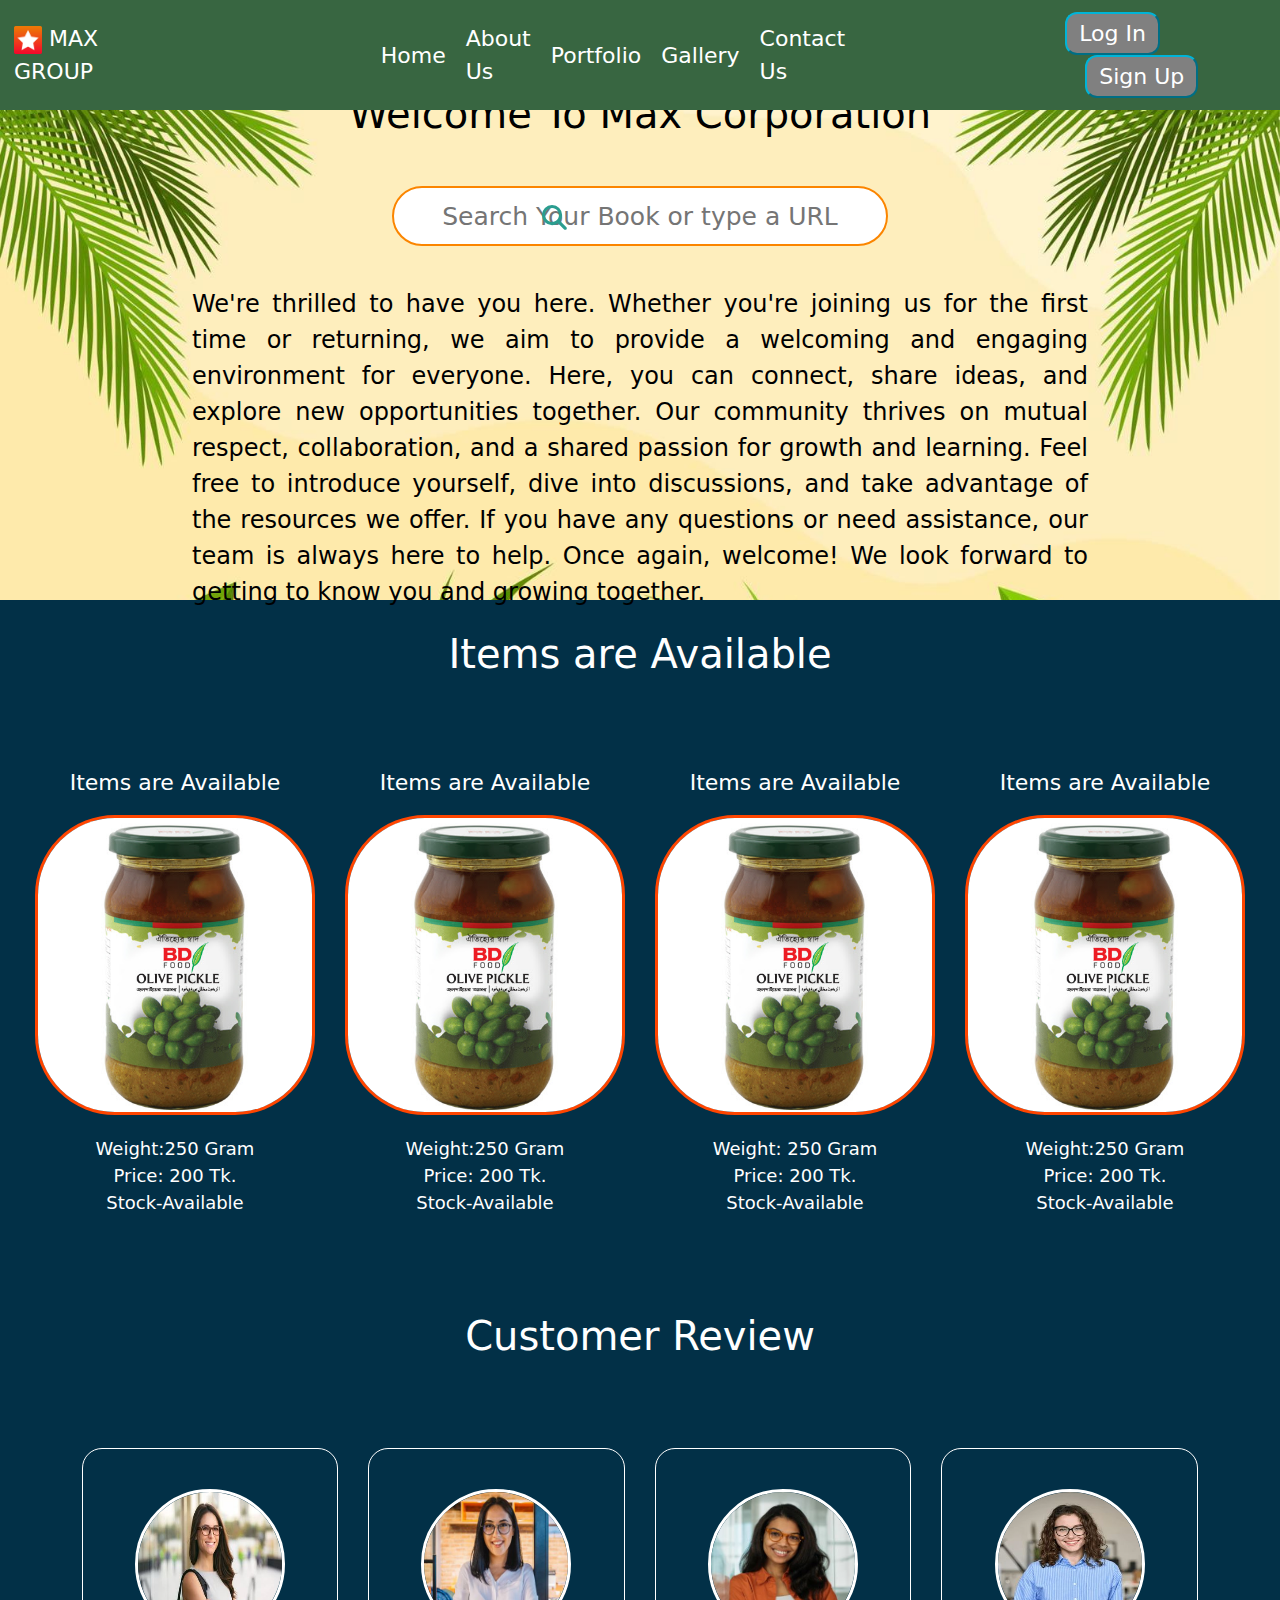
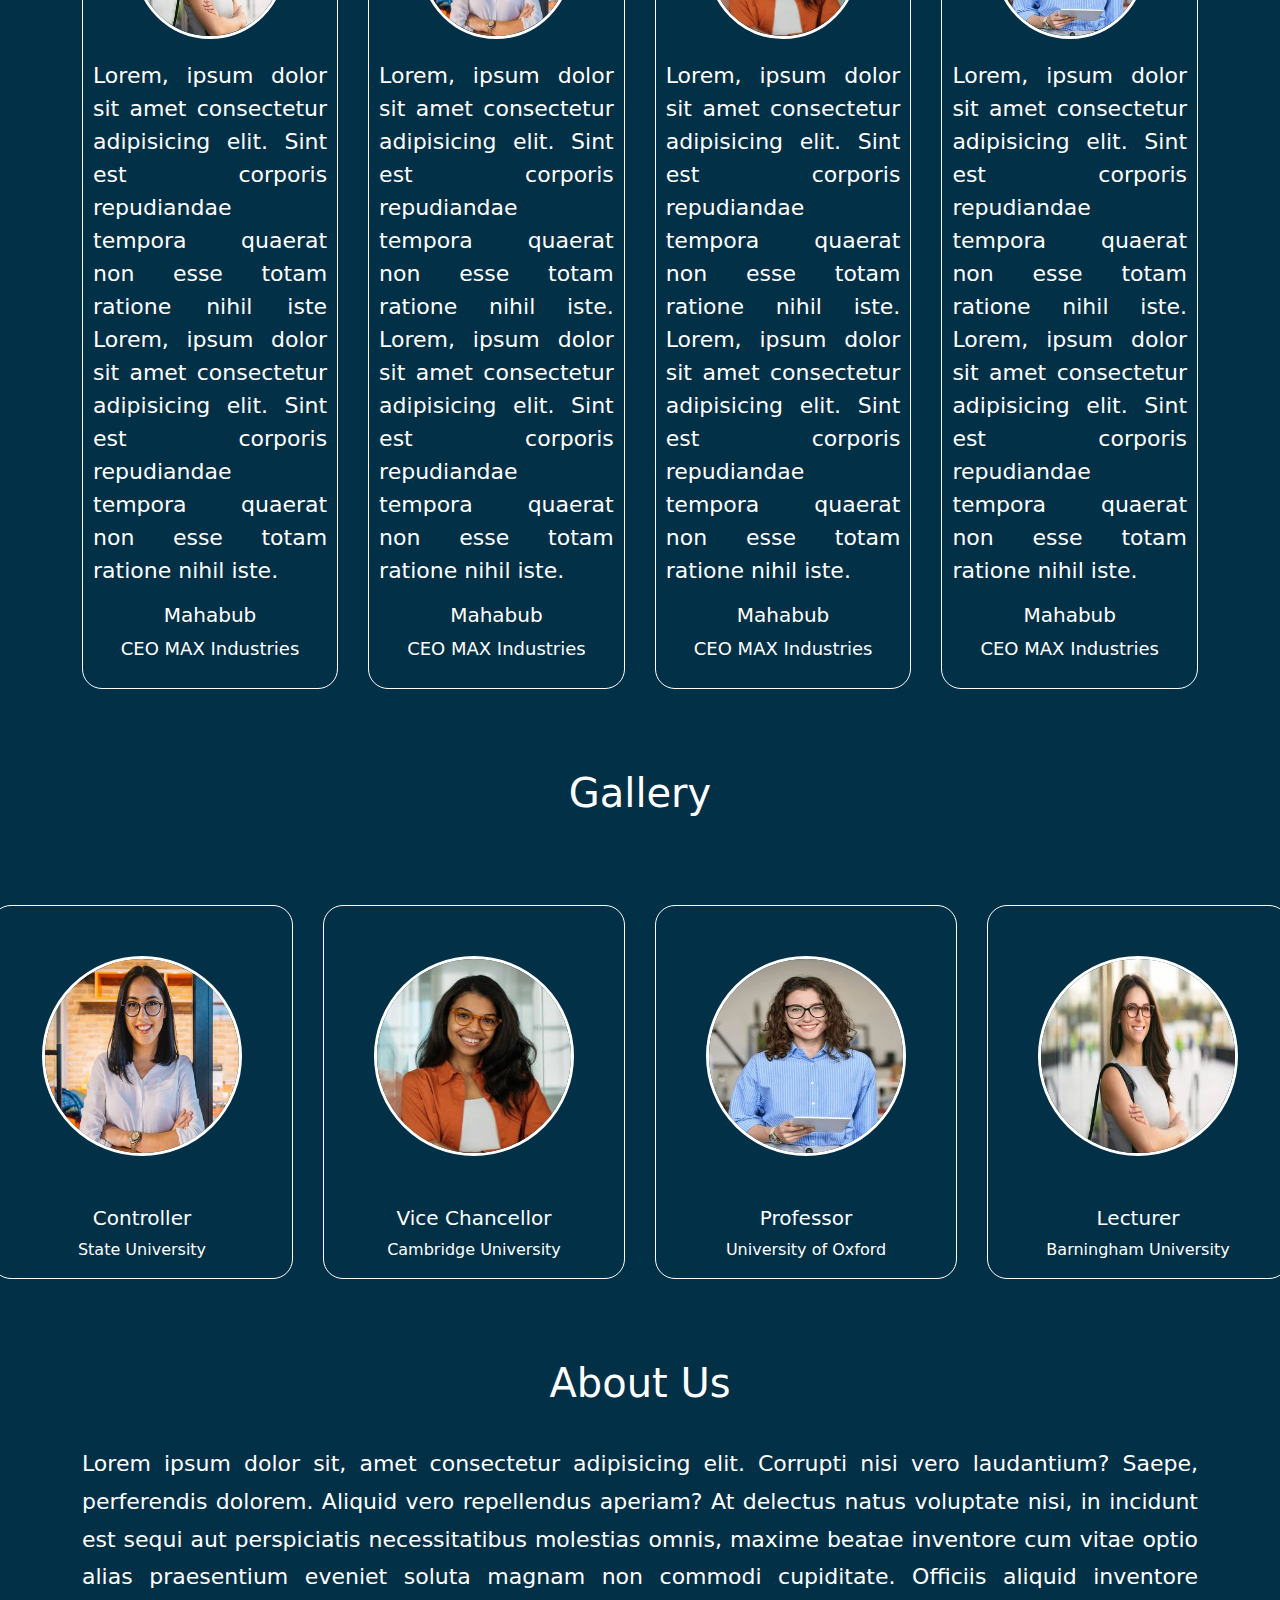
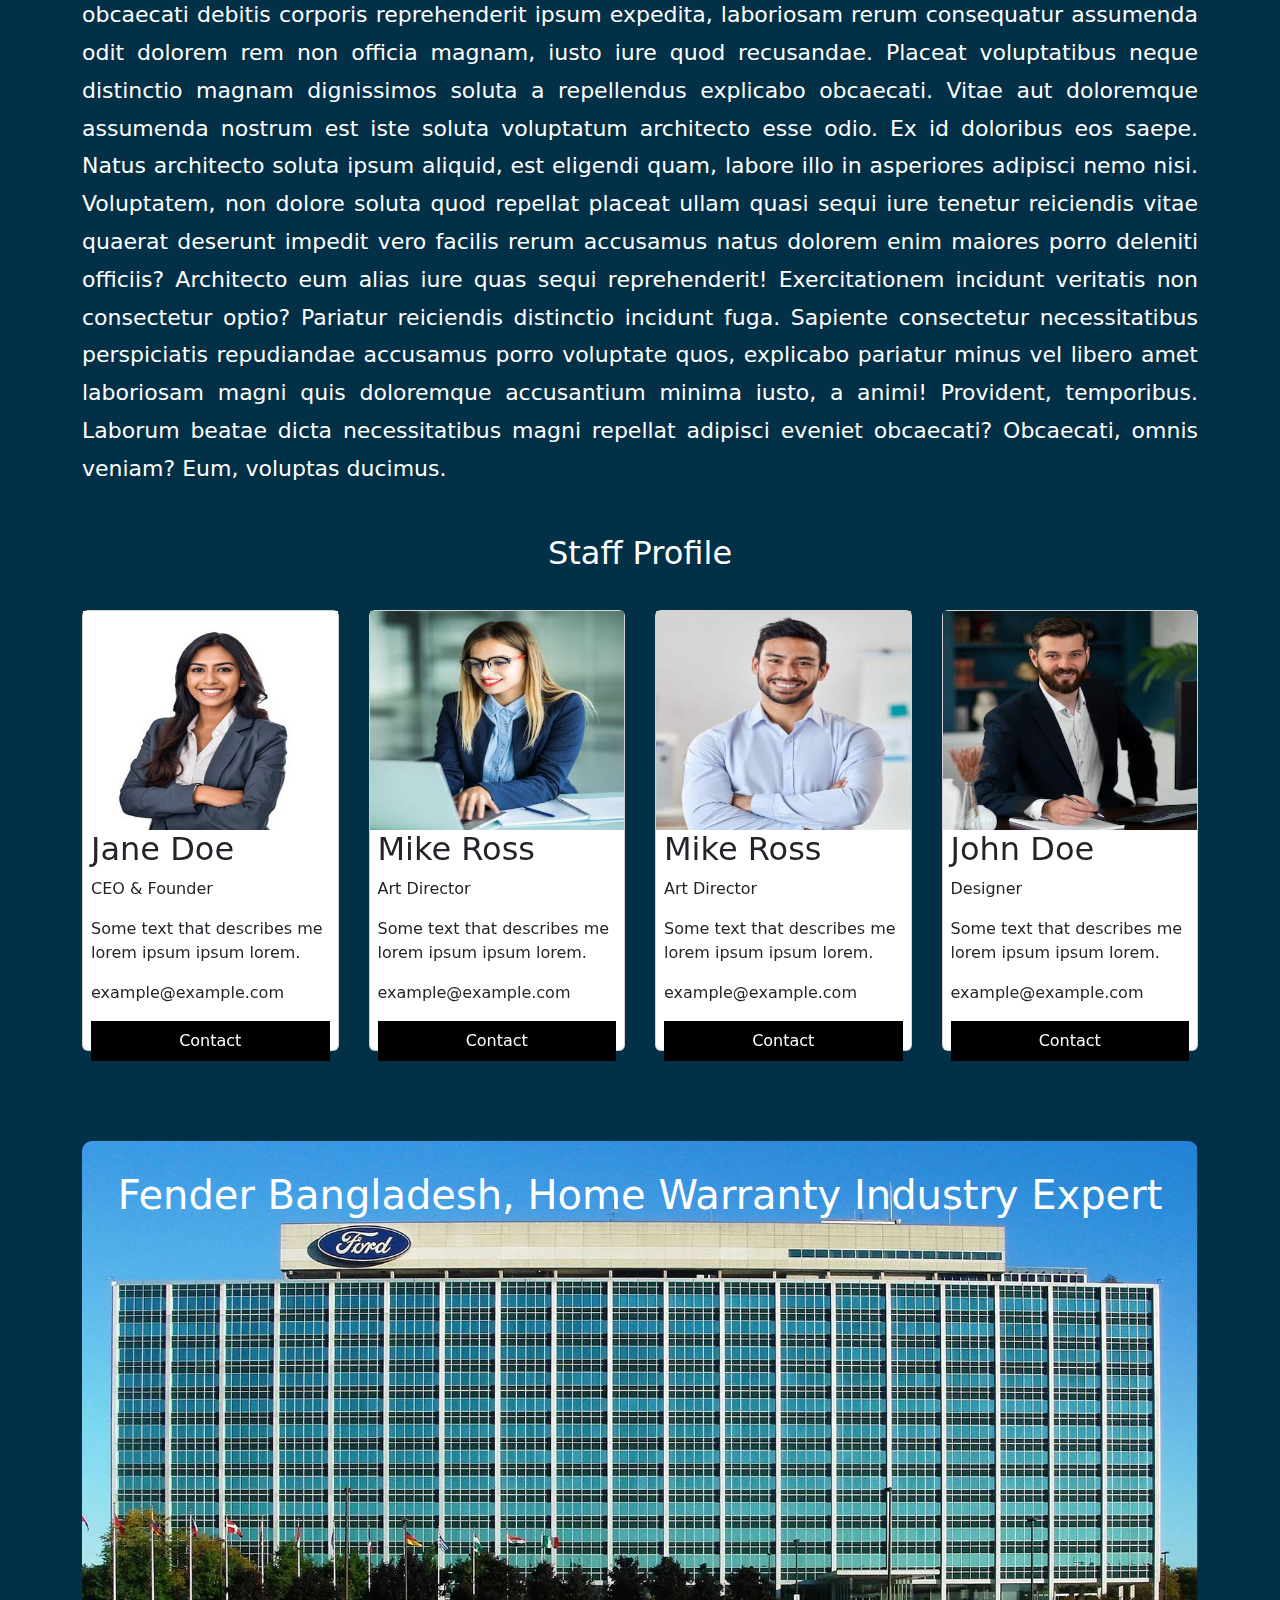
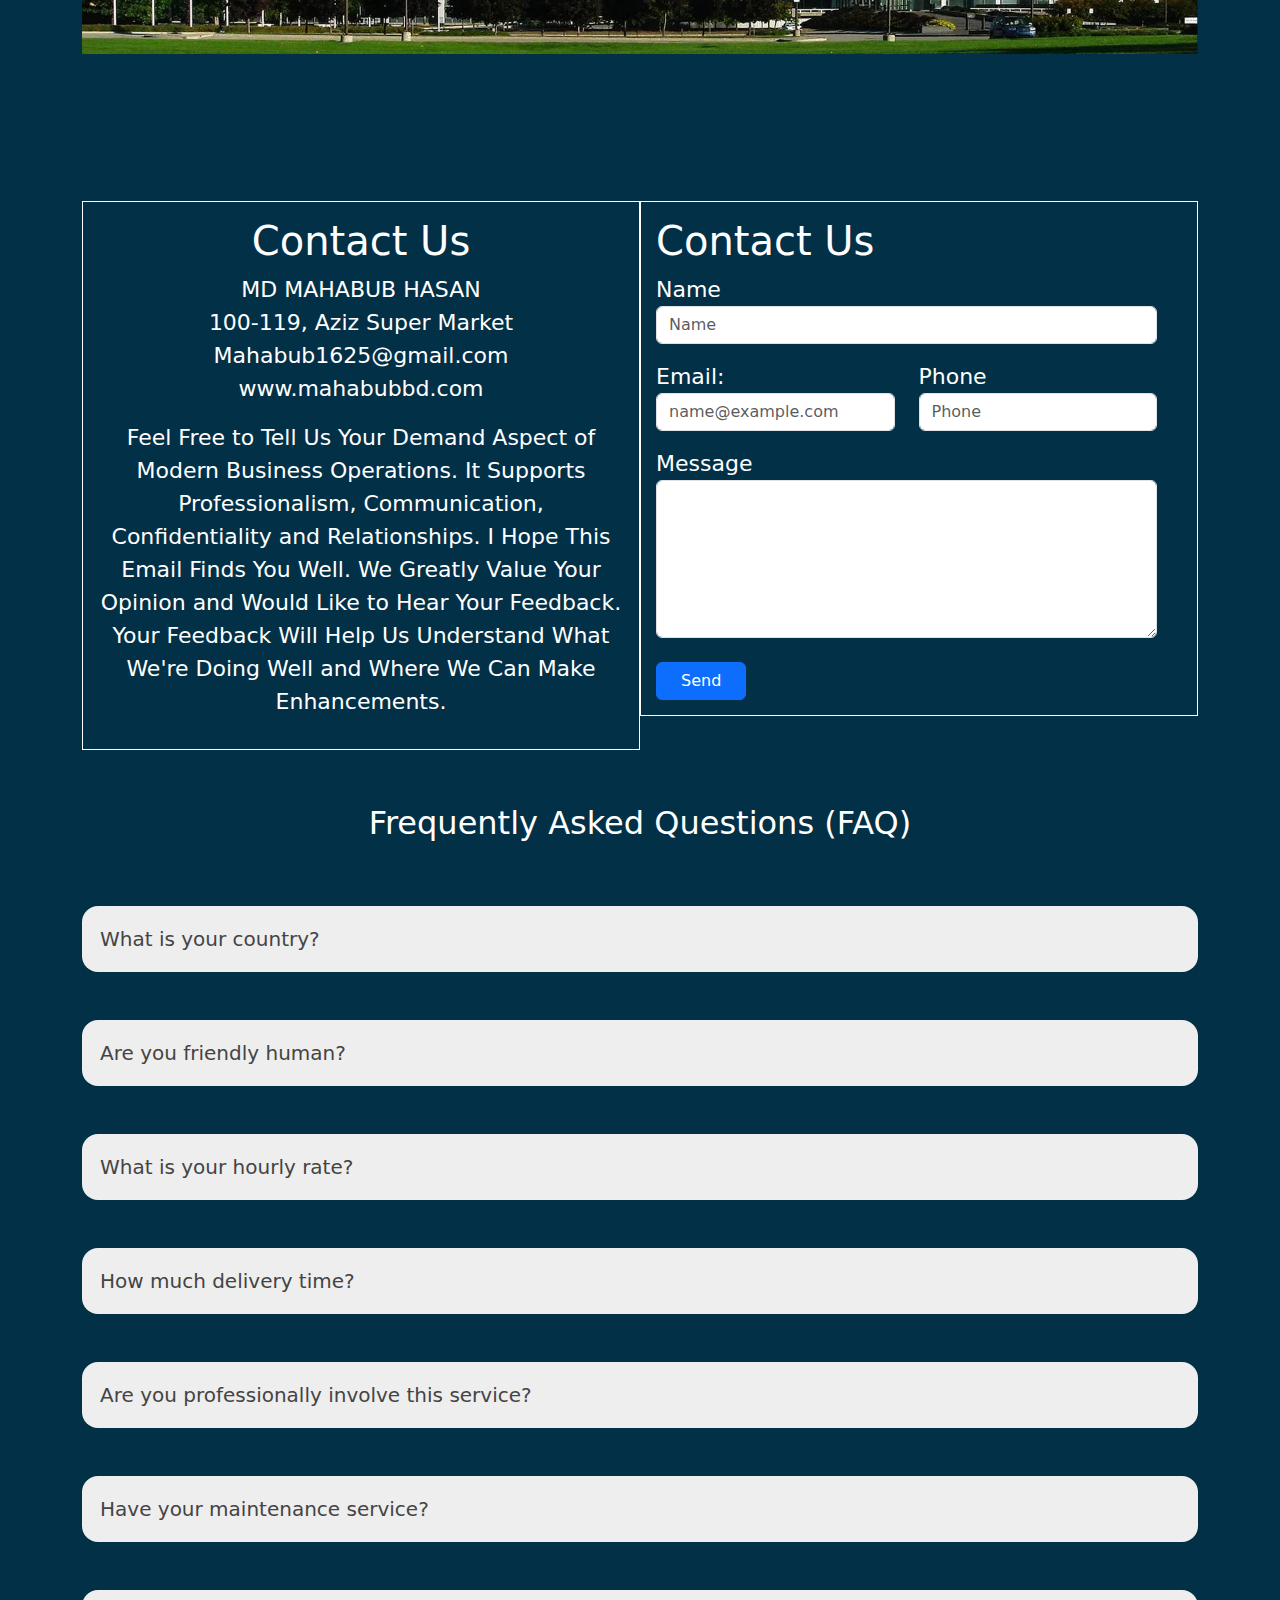
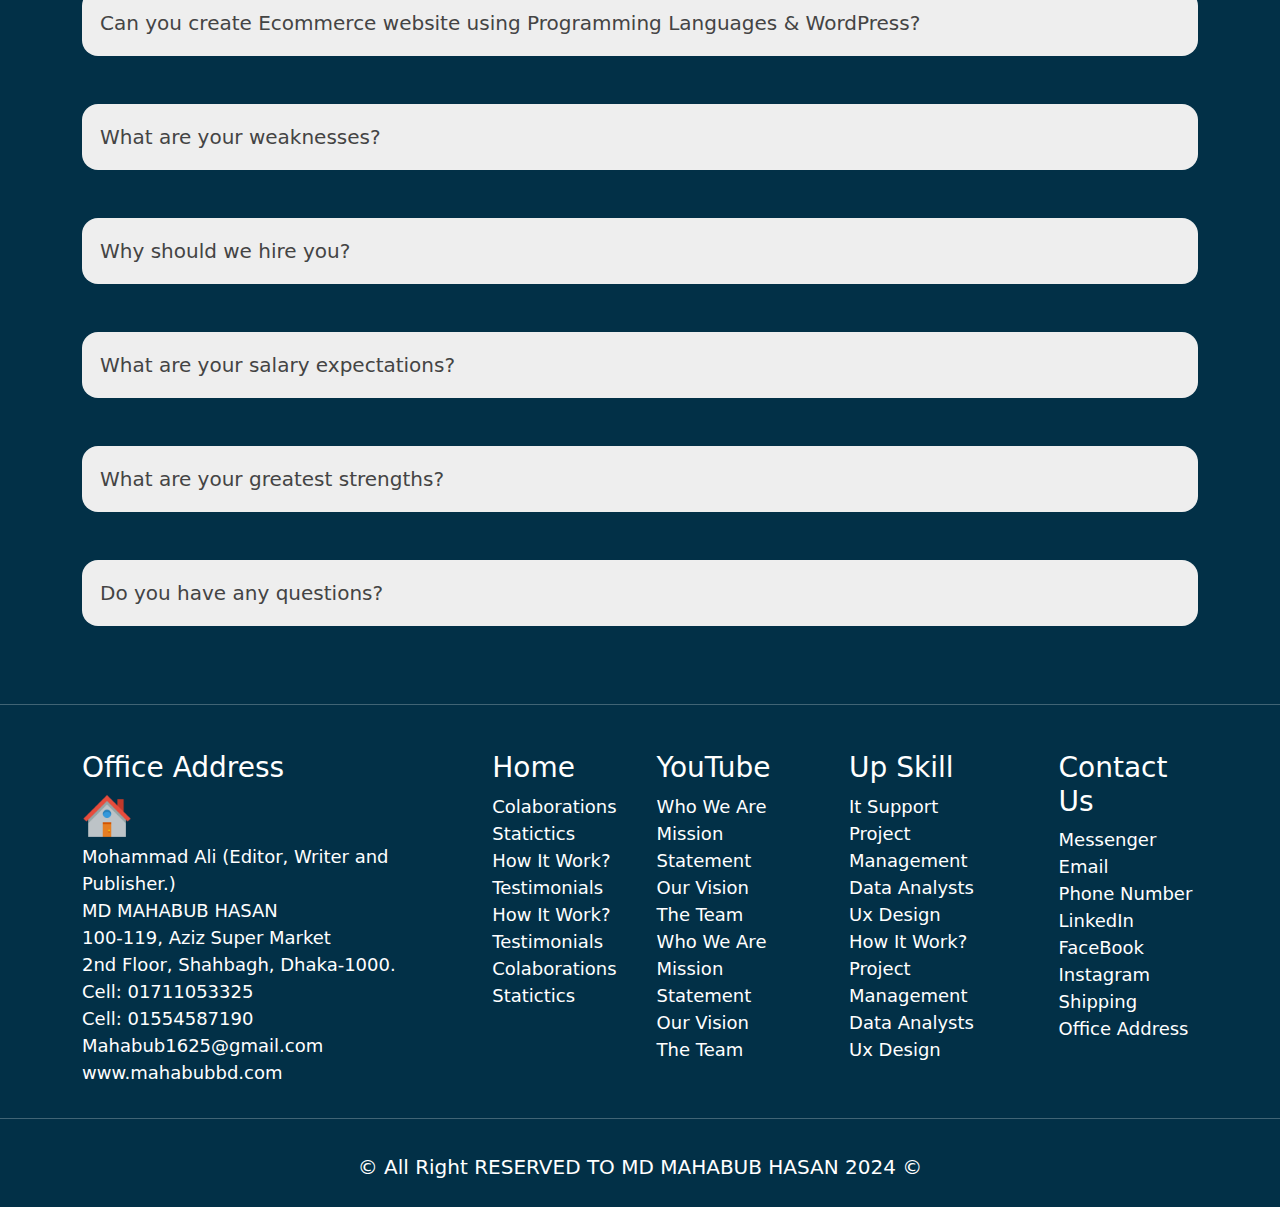
<file: index.html>
<!DOCTYPE html>
<html lang="en">
<head>
    <meta charset="UTF-8">
    <!-- SEO Rank করার জন্য এভাবে লিখতে হয় -->
    <meta name="keywords" content="HTML, CSS, Tailwind CSS, JavaScript, Django, Python, Bootstrap, GitHub, Git, Sass, JSON, DOM, BOM, WEB API, React JS, Next JS, Freelancing & Job">
    
    <!-- Description add korar jonno ar Tag -->
    <meta name="Description" content="Welcome to MD MAHABUB HASAN https://www.mahabubbd.com/ https://github.com/Mahabub-bd-com https://www.facebook.com/mahabub.abc.1/ https://www.youtube.com/@beautybd652">
    
    <!-- Owner Name & Details -->
    <meta name="author" content="MD MAHABUB HASAN https://www.mahabubbd.com/ mahabub1625@gmail.com tel:01554587190">
    
    <meta name="viewport" content="width=device-width, initial-scale=1.0">

    <!-- Favicon link -->
    <link rel="shortcut icon" href="https://freepngimg.com/download/earth/32831-9-earth-picture.png" type="image/x-icon">

    <title>HTML CSS Project 5 Page</title>

    <!-- Local CSS -->
     <link rel="stylesheet" href="style/style.css">

    <!-- Bootstrap CSS link -->
    <link href="https://cdn.jsdelivr.net/npm/bootstrap@5.3.3/dist/css/bootstrap.min.css" rel="stylesheet" integrity="sha384-QWTKZyjpPEjISv5WaRU9OFeRpok6YctnYmDr5pNlyT2bRjXh0JMhjY6hW+ALEwIH" crossorigin="anonymous">

    <!-- Font Awesome CDN link -->
    <link rel="stylesheet" href="https://cdnjs.cloudflare.com/ajax/libs/font-awesome/6.5.2/css/all.min.css"/>
    
  
</head>
<body class="BG-Color">
    
    <!-- Navbar Start -->
     <nav class="nav-item">

        <div class="Logo">
            <ul>
                <!-- <li> <a href="">Add Img</a> </li> -->
                <!-- <img src="https://freepngimg.com/download/earth/32831-9-earth-picture.png" alt=""> -->  
                <li> <img src="style/img/Favicon.png" alt=""> <a href="#">MAX GROUP</a> </li>
                <!-- <li> <a href="#">MAX GROUP</a> </li> -->
            </ul>
        </div>

        <div class="nav-2">
            <ul>
                <li> <a href="#">Home</a> </li>
                <li> <a href="#About">About Us</a> </li>
                <li> <a href="#">Portfolio</a> </li>
                <li> <a href="#Staff-Profile">Gallery</a> </li>
                <li> <a href="#Contact-Us">Contact Us</a> </li>
            </ul>
        </div>

        <div>
            <button>Log In</button>
            <button class="B">Sign Up</button >
        </div>

     </nav>
    <!-- Navbar End -->
    
    <!-- BG img start -->
    <section class="Sec"> 
      
        <div class="Search">
            <h1 class="Welcome">Welcome To Max Corporation</h1>
            <i class="s-icon fa fa-search"></i> 
            <input  type="text" name="search" class="" placeholder="Search Your Book or type a URL" >
        </div>
          
        <p class="Welcome-1">We're thrilled to have you here. Whether you're joining us for the first time or returning, we aim to provide a welcoming and engaging environment for everyone. Here, you can connect, share ideas, and explore new opportunities together. Our community thrives on mutual respect, collaboration, and a shared passion for growth and learning. Feel free to introduce yourself, dive into discussions, and take advantage of the resources we offer. If you have any questions or need assistance, our team is always here to help. Once again, welcome! We look forward to getting to know you and growing together.</p>
    </section>
    <!-- Bg img end -->

    <!-- Food Menu Start -->
    <h1 class="F-Text">Items are Available</h1>
    <section class="container  Food-Menu">
    
        <div>
            <p class="M-Text">Items are Available</p>
            <img src="/style/img/Food-1.jpg" alt="">
            <p style="margin-top: 20px; font-size: 18px;" class="M-Text">Weight:250 Gram <br> Price: 200 Tk.<br>Stock-Available</p>
        </div>

        <div>
            <p class="M-Text">Items are Available</p>
            <img src="/style/img/Food-1.jpg" alt="">
            <p style="margin-top: 20px; font-size: 18px;" class="M-Text">Weight:250 Gram <br>Price: 200 Tk.<br>Stock-Available</p>
        </div>

        <div>
            <p class="M-Text">Items are Available</p>
            <img src="/style/img/Food-1.jpg" alt="">
            <p style="margin-top: 20px; font-size: 18px;" class="M-Text">Weight: 250 Gram <br>Price: 200 Tk.<br>Stock-Available</p>
        </div>

        <div>
            <p class="M-Text">Items are Available</p>
            <img src="/style/img/Food-1.jpg" alt="">
            <p style="margin-top: 20px; font-size: 18px;" class="M-Text">Weight:250 Gram <br>Price: 200 Tk. <br>Stock-Available</p>
        </div>

    </section>
    <!-- Food Menu End -->

    <!-- Customer Review Start -->
    <h1 class="F-Text">Customer Review</h1>

    <section class="container   Customer-Review">

        <div class="Border">
            <img src="style/img/Customer-1.JPG" alt="">
            <p>Lorem, ipsum dolor sit amet consectetur adipisicing elit. Sint est corporis repudiandae tempora quaerat non esse totam ratione nihil iste Lorem, ipsum dolor sit amet consectetur adipisicing elit. Sint est corporis repudiandae tempora quaerat non esse totam ratione nihil iste.</p>
            <h5>Mahabub</h5>
            <p style="text-align: center; font-size: 18px;">CEO MAX Industries</p>
        </div>

        <div class="Border">
            <img src="style/img/Customer-2.JPG" alt="">
            <p>Lorem, ipsum dolor sit amet consectetur adipisicing elit. Sint est corporis repudiandae tempora quaerat non esse totam ratione nihil iste. Lorem, ipsum dolor sit amet consectetur adipisicing elit. Sint est corporis repudiandae tempora quaerat non esse totam ratione nihil iste.</p>
            <h5>Mahabub</h5>
            <p style="text-align: center; font-size: 18px;">CEO MAX Industries</p>
        </div>

        <div class="Border">
            <img src="style/img/Customer-3.JPG" alt="">
            <p>Lorem, ipsum dolor sit amet consectetur adipisicing elit. Sint est corporis repudiandae tempora quaerat non esse totam ratione nihil iste. Lorem, ipsum dolor sit amet consectetur adipisicing elit. Sint est corporis repudiandae tempora quaerat non esse totam ratione nihil iste.</p>
            <h5>Mahabub</h5>
            <p style="text-align: center; font-size: 18px;">CEO MAX Industries</p>
        </div>

        <div class="Border">
            <img src="style/img/Customer-4.JPG" alt="">
            <p>Lorem, ipsum dolor sit amet consectetur adipisicing elit. Sint est corporis repudiandae tempora quaerat non esse totam ratione nihil iste. Lorem, ipsum dolor sit amet consectetur adipisicing elit. Sint est corporis repudiandae tempora quaerat non esse totam ratione nihil iste.</p>
            <h5>Mahabub</h5>
            <p style="text-align: center; font-size: 18px;">CEO MAX Industries</p>
        </div>

    </section>
    <!-- Customer Review End -->

    <!-- Gallery Start -->
    <h1 class="F-Text">Gallery</h1>

    <section class="container   Gallery">

        <div class="In-Gallery">
            <img src="/style/img/Customer-2.JPG" alt="">
            <h5>Controller</h5>
            <p><a href="https://www.sub.ac.bd/" target="_blank">State University</a></p>
        </div>

        <div class="In-Gallery">
            <img src="/style/img/Customer-3.JPG" alt="">
            <h5>Vice Chancellor</h5>
            <p><a href="https://www.cam.ac.uk/" target="_blank">Cambridge University</a></p>
        </div>

        <div class="In-Gallery">
            <img src="/style/img/Customer-4.JPG" alt="">
            <h5>Professor</h5>
            <p> <a href="https://www.ox.ac.uk/" target="_blank">University of Oxford</a> </p>
        </div>

        <div class="In-Gallery">
            <img src="/style/img/Customer-1.JPG" alt="">
            <h5>Lecturer</h5>
            <p><a href="https://www.birmingham.ac.uk/" target="_blank">Barningham University</a></p>
        </div>

    </section>
    <!-- Gallery End -->

    <!-- About Us Start -->
    <div class="container AboutUs">
        <h1 class="F-Text" id="About">About Us</h1>
        <p><a href="#">Lorem ipsum dolor sit, amet consectetur adipisicing elit. Corrupti nisi vero laudantium? Saepe, perferendis dolorem. Aliquid vero repellendus aperiam? At delectus natus voluptate nisi, in incidunt est sequi aut perspiciatis necessitatibus molestias omnis, maxime beatae inventore cum vitae optio alias praesentium eveniet soluta magnam non commodi cupiditate. Officiis aliquid inventore obcaecati debitis corporis reprehenderit ipsum expedita, laboriosam rerum consequatur assumenda odit dolorem rem non officia magnam, iusto iure quod recusandae. Placeat voluptatibus neque distinctio magnam dignissimos soluta a repellendus explicabo obcaecati. Vitae aut doloremque assumenda nostrum est iste soluta voluptatum architecto esse odio. Ex id doloribus eos saepe. Natus architecto soluta ipsum aliquid, est eligendi quam, labore illo in asperiores adipisci nemo nisi. Voluptatem, non dolore soluta quod repellat placeat ullam quasi sequi iure tenetur reiciendis vitae quaerat deserunt impedit vero facilis rerum accusamus natus dolorem enim maiores porro deleniti officiis? Architecto eum alias iure quas sequi reprehenderit! Exercitationem incidunt veritatis non consectetur optio? Pariatur reiciendis distinctio incidunt fuga. Sapiente consectetur necessitatibus perspiciatis repudiandae accusamus porro voluptate quos, explicabo pariatur minus vel libero amet laboriosam magni quis doloremque accusantium minima iusto, a animi! Provident, temporibus. Laborum beatae dicta necessitatibus magni repellat adipisci eveniet obcaecati? Obcaecati, omnis veniam? Eum, voluptas ducimus.</a></p>
    </div>
    <!-- About Us End -->
    
<!-- Staff Profile Start -->
<h2 class="F-Text" id="Staff-Profile">Staff Profile</h2>

<section class="container Staff">

    <div class="card id">
      <img src="/style/img/Staff-1.JPG" alt="Jane">
      <div class="container-1">
        <h2>Jane Doe</h2>
        <p>CEO & Founder</p>
        <p>Some text that describes me lorem ipsum ipsum lorem.</p>
        <p>example@example.com</p>
        <p><button class="button"> <a href="https://www.mahabubbd.com/" target="_blank">Contact</a> </button></p>
      </div>
    </div>

    <div class="card">
      <img src="/style/img/Staff-2.JPG" alt="Mike">
      <div class="container-1">
        <h2>Mike Ross</h2>
        <p>Art Director</p>
        <p>Some text that describes me lorem ipsum ipsum lorem.</p>
        <p>example@example.com</p>
        <p><button class="button"> <a href="https://www.mahabubbd.com/" target="_blank">Contact</a></button></p>
      </div>
    </div>
 
    <div class="card">
      <img src="/style/img/Staff-3.JPG" alt="Mike">
      <div class="container-1">
        <h2>Mike Ross</h2>
        <p>Art Director</p>
        <p>Some text that describes me lorem ipsum ipsum lorem.</p>
        <p>example@example.com</p>
        <p><button class="button"><a href="#">Contact</a></button></p>
      </div>
    </div>

    <div class="card">
      <img src="/style/img/Staff-4.JPG" alt="John">
      <div class="container-1">
        <h2>John Doe</h2>
        <p>Designer</p>
        <p>Some text that describes me lorem ipsum ipsum lorem.</p>
        <p>example@example.com</p>
        <p><button class="button"><a href="#">Contact</a></button></p>
      </div>
    </div>

</section>
<!-- Staff Profile End -->

<!-- About Company Start -->
<section class="container About-Coom">
    <div class="BG-Img">
        <h1 class="text-white link-info">Fender Bangladesh, Home Warranty Industry Expert</h1>
    </div>
</section>
<!-- About Company End -->

<!-- Contact Form -->
<section class="container Contact">

    <div class="col-md-6 Left-Side">
        <h1 class="text-white link-info" id="Contact-Us">Contact Us</h1>
        <p class="text-white link-info">MD MAHABUB HASAN <br> 100-119, Aziz Super Market <br> Mahabub1625@gmail.com <br> www.mahabubbd.com</p>
        <p class="text-white link-info">Feel Free to Tell Us Your Demand Aspect of Modern Business Operations. It Supports Professionalism, Communication, Confidentiality and Relationships. I Hope This Email Finds You Well. We Greatly Value Your Opinion and Would Like to Hear Your Feedback. Your Feedback Will Help Us Understand What We're Doing Well and Where We Can Make Enhancements.</p>
    </div>

    <div class="col-md-6">

        <div class="Right-Side">
            <h1 class="text-white link-info">Contact Us</h1>
            <form id="contact_form" name="contact_form" method="post">
            
                <div class="mb-3">
                    <label for="name_input">Name</label>
                    <input type="text" required maxlength="50" class="form-control" id="name_input" name="name" placeholder="Name">
                </div>

                <div class="mb-3 row">
                    <div class="col">
                        <label for="email_addr">Email:</label>
                        <input type="email" required maxlength="50" class="form-control" id="email_addr" name="email"
                            placeholder="name@example.com">
                    </div>

                    <div class="col">
                        <label for="phone_input">Phone</label>
                        <input type="tel" required maxlength="50" class="form-control" id="phone_input" name="Phone"
                            placeholder="Phone">
                    </div>
                </div>

                <div class="mb-3">
                    <label for="message">Message</label>
                    <textarea class="form-control" id="message" name="message" rows="6"></textarea>
                </div>
                <div class="my-4">
                    <div class="g-recaptcha" data-sitekey="6LchOyEUAAAAAPo9l0WmIgFkGu5D6Gyq-MjsIHS1"></div>
                </div>
                <button type="submit" class="btn btn-primary px-4">Send</button>
            </form>
            
        </div>
    </div>

</section>

<!-- FAQ Section Start -->
<section class="container FAQ">

      <div class="row text-center">
        <div class="col py-4">
          <h2 class="blacktype-color font-weight-bolder text-white link-info">Frequently Asked Questions (FAQ)</h2>
        </div>
      </div>

      <div class="row py-3 my-3">
      <div class="col-md-12 m-auto">

          <button class="accordion rounded-4">What is your country?</button>
          <div class="panel">
          <p style="text-align: justify; font-size: 20px;">Bangladesh</p>
          </div>

      </div>
      </div>
    
      <div class="row py-3 my-3">
      <div class="col-md-12 m-auto">

        <button class="accordion rounded-4">Are you friendly human?</button>
        <div class="panel">
        <p style="text-align: justify; font-size: 20px;">Yes, I am open & wide & all time Friendly for any Help & Support</p>
        </div>

      </div>
      </div>

      <div class="row py-3 my-3">
      <div class="col-md-12 m-auto">
      
        <button class="accordion rounded-4">What is your hourly rate?</button>
        <div class="panel">
        <p style="text-align: justify; font-size: 20px;">My hourly rate $10 Dollar</p>
        </div>
      
      </div>
      </div>

      <div class="row py-3 my-3">
      <div class="col-md-12 m-auto">

        <button class="accordion rounded-4">How much delivery time?</button>
        <div class="panel">
        <p style="text-align: justify; font-size: 20px;">1 Page 3 Days, 2 Page 5 Days, 3 Page 7 Days Standard & Premium 1 Month</p>
        </div>

      </div>
      </div>

      <div class="row py-3 my-3">
      <div class="col-md-12 m-auto">

        <button class="accordion rounded-4">Are you professionally involve this service?</button>
        <div class="panel">
        <p style="text-align: justify; font-size: 20px;">Yes, I involve all most 5 years in this service</p>
        </div>

      </div>
      </div>

      <div class="row py-3 my-3">
      <div class="col-md-12 m-auto">
  
        <button class="accordion rounded-4">Have your maintenance service?</button>
        <div class="panel">
        <p style="text-align: justify; font-size: 20px;">Yes, 1 year’s free maintenance service</p>
        </div>  
    
      </div>
      </div>

    <div class="row py-3 my-3">
    <div class="col-md-12 m-auto">
  
       <button class="accordion rounded-4">Can you create Ecommerce website using Programming Languages & WordPress?</button>
       <div class="panel">
       <p style="text-align: justify; font-size: 20px;">Yes, I can do it using HTML, CSS, Bootstrap, Python Django, JavaScript, jQuery, Tailwind, React, WordPress by Elementor Pro, also using Graphics & Premiere Pro & After Effects</p>
       </div>
  
    </div>
    </div>

    <div class="row py-3 my-3">
    <div class="col-md-12 m-auto">
        
      <button class="accordion rounded-4">What are your weaknesses?</button>
      <div class="panel">
      <p style="text-align: justify; font-size: 20px;">A Little Bit Emotional</p>
      </div>
        
    </div>
    </div>

    <div class="row py-3 my-3">
    <div class="col-md-12 m-auto">
    
      <button class="accordion rounded-4">Why should we hire you?</button>
      <div class="panel">
      <p style="text-align: justify; font-size: 20px;">You should hire me because I bring a strong skill set, passion and dedication to the position, ensuring valuable contributions to your team</p>
      </div>
    
    </div>
    </div>

    <div class="row py-3 my-3">
    <div class="col-md-12 m-auto">
    
      <button class="accordion rounded-4">What are your salary expectations?</button>
      <div class="panel">
      <p style="text-align: justify; font-size: 20px;">Around One Thousand $1000 Dollar Per Month</p>
      </div>
    
    </div>
    </div>

    <div class="row py-3 my-3">
    <div class="col-md-12 m-auto">
          
      <button class="accordion rounded-4">What are your greatest strengths?</button>
      <div class="panel">
      <p style="text-align: justify; font-size: 20px;">I am Dedicate on My Responsibility & Accountability</p>
      </div>
          
    </div>
    </div>

    <div class="row py-3 my-3">
    <div class="col-md-12 m-auto">
      
      <button class="accordion rounded-4">Do you have any questions?</button>
      <div class="panel">
      <p style="text-align: justify; font-size: 20px;">Please Tell Me About Your Work What Can I Help You</p>
      </div>
      
    </div>
    </div>

</section>
    <!-- FAQ Section End -->

    <!-- FAQ script Start-->
    <script>
    var acc = document.getElementsByClassName("accordion");
    var i;
    
    for (i = 0; i < acc.length; i++) {
      acc[i].addEventListener("click", function() {
        this.classList.toggle("active");
        var panel = this.nextElementSibling;
        if (panel.style.display === "block") {
          panel.style.display = "none";
        } else {
          panel.style.display = "block";
        }
      });
    }
    </script>

    <!-- FAQ script End-->
    
    <!-- Footer Section Start -->

    <hr class="HR">

    <footer class="container Footer">

                <div class="Home">
                    <h3>Office Address</h3>
                    <img src='/style/img/Home-Icon-1.png' alt=''/> 
                    <p>Mohammad Ali (Editor, Writer and Publisher.)<br>MD MAHABUB HASAN<br>100-119, Aziz Super Market<br>2nd Floor, Shahbagh, Dhaka-1000.<br>Cell: 01711053325<br>Cell: 01554587190<br>Mahabub1625@gmail.com<br>www.mahabubbd.com </p>
                </div>

                <div class="Home-1">
                    <h3>Home</h3>
                    <ul>
                        <li><a href="#">Colaborations</a></li>
                        <li><a href="#">Statictics</a></li>
                        <li><a href="#">How It Work?</a></li>
                        <li><a href="#">Testimonials</a></li>
                        <li><a href="#">How It Work?</a></li>
                        <li><a href="#">Testimonials</a></li>
                        <li><a href="#">Colaborations</a></li>
                        <li><a href="#">Statictics</a></li>
                    </ul>
                </div>

                <div class="Home-1">
                    <h3>YouTube</h3>
                    <ul>
                        <li><a href="#">Who We Are</a></li>
                        <li><a href="#">Mission Statement</a></li>
                        <li><a href="#">Our Vision</a></li>
                        <li><a href="#">The Team</a></li>
                        <li><a href="#">Who We Are</a></li>
                        <li><a href="#">Mission Statement</a></li>
                        <li><a href="#">Our Vision</a></li>
                        <li><a href="#">The Team</a></li>
                    </ul>
                </div>

                <div class="Home-1">
                    <h3>Up Skill</h3>
                    <ul>
                        <li><a href="#">It Support</a></li>
                        <li><a href="#">Project Management</a></li>
                        <li><a href="#">Data Analysts</a></li>
                        <li><a href="#">Ux Design</a></li>
                        <li><a href="#">How It Work?</a></li>
                        <li><a href="#">Project Management</a></li>
                        <li><a href="#">Data Analysts</a></li>
                        <li><a href="#">Ux Design</a></li>
                    </ul>
                </div>

                <div class="Home-1">
                    <h3>Contact Us</h3>
                    <ul>
                        <li><a href="#">Messenger</a></li>
                        <li><a href="#">Email</a></li>
                        <li><a href="#">Phone Number</a></li>
                        <li><a href="#">LinkedIn</a></li>
                        <li><a href="#">FaceBook</a></li>
                        <li><a href="#">Instagram</a></li>
                        <li><a href="#">Shipping</a></li>
                        <li><a href="#">Office Address</a></li>
                    </ul>
                </div>

    </footer>

    <hr class="HR">
    <!-- Footer Section End -->

    <div class="Copy-Right">
        <h5>&copy;  All Right RESERVED TO MD MAHABUB HASAN 2024 &copy;</h5>
    </div>
    


     <!-- Bootstrap JS link -->
     <script src="https://cdn.jsdelivr.net/npm/bootstrap@5.3.3/dist/js/bootstrap.bundle.min.js" integrity="sha384-YvpcrYf0tY3lHB60NNkmXc5s9fDVZLESaAA55NDzOxhy9GkcIdslK1eN7N6jIeHz" crossorigin="anonymous"></script>

</body>
</html>
</file>
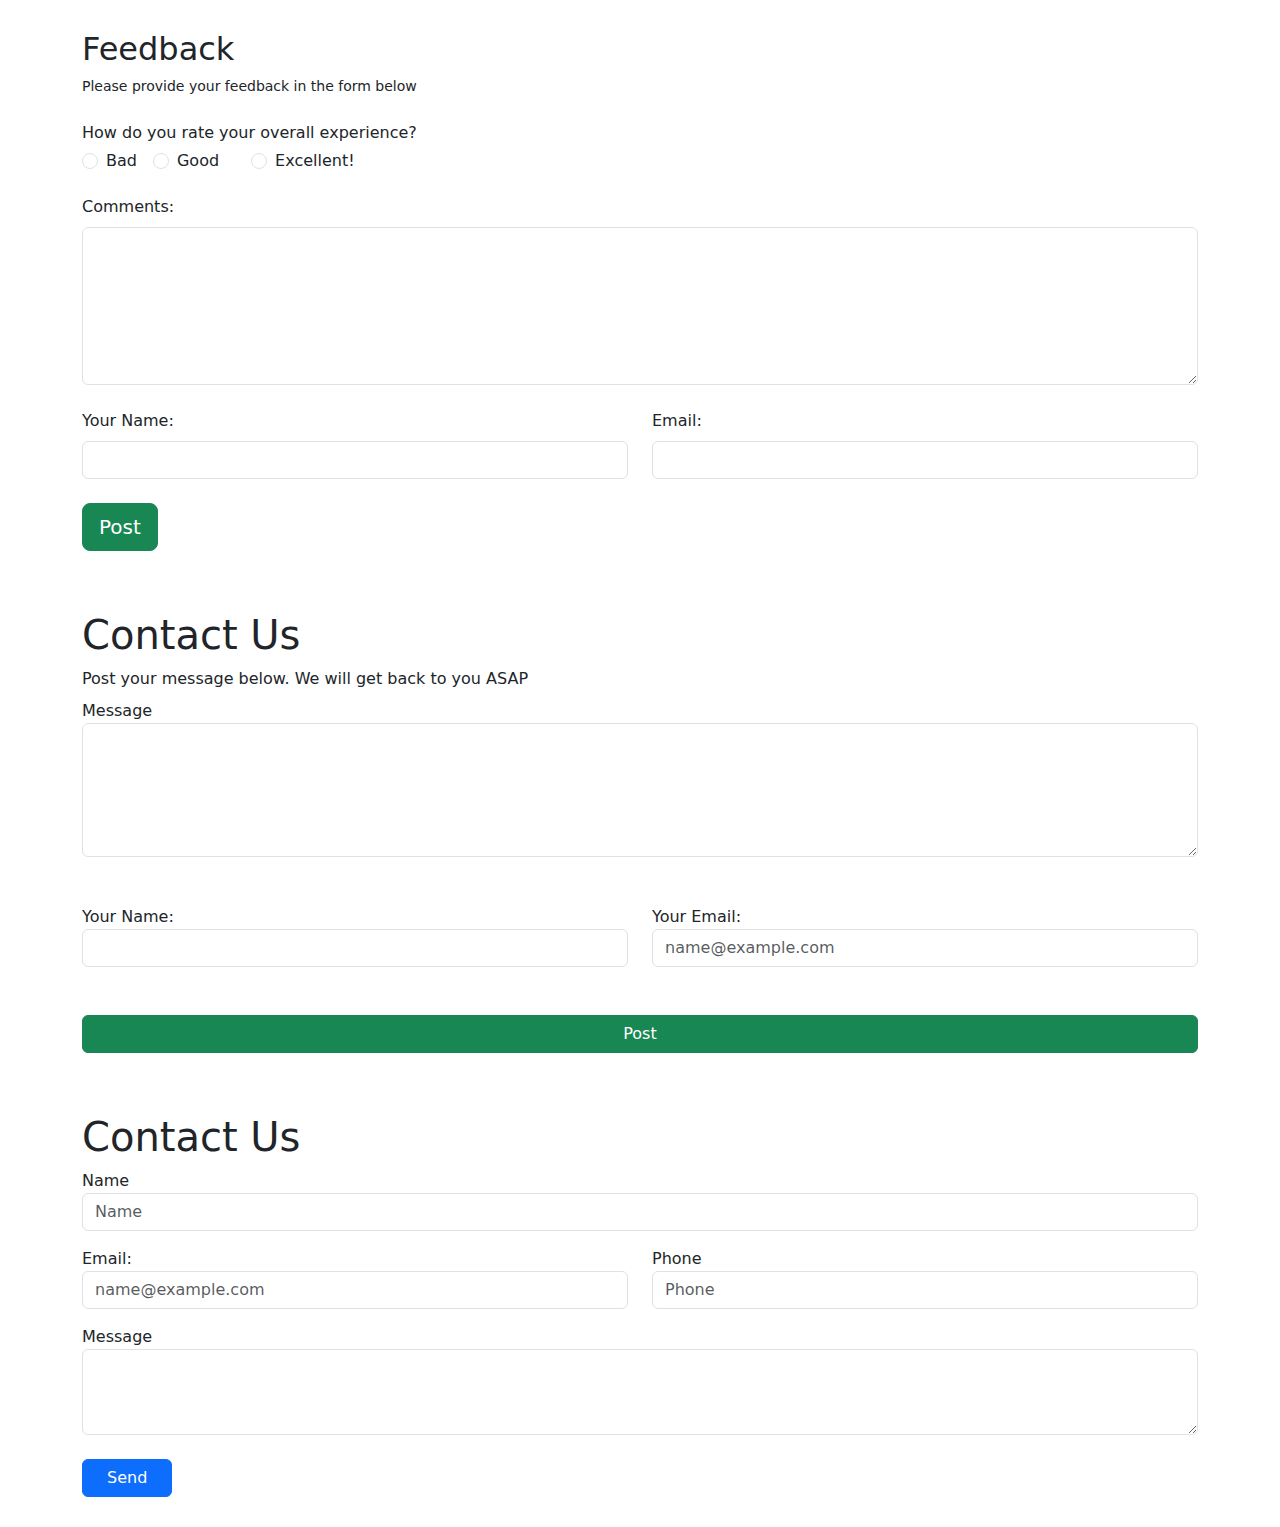
<file: customer.html>
<!DOCTYPE html>
<html lang="en">
<head>
    <meta charset="UTF-8">
    <meta name="viewport" content="width=device-width, initial-scale=1.0">
    <title>Customer Feedback Form</title>
    <!-- Bootstrap CSS link -->
    <link href="https://cdn.jsdelivr.net/npm/bootstrap@5.3.3/dist/css/bootstrap.min.css" rel="stylesheet" integrity="sha384-QWTKZyjpPEjISv5WaRU9OFeRpok6YctnYmDr5pNlyT2bRjXh0JMhjY6hW+ALEwIH" crossorigin="anonymous">

    <!-- Local CSS link -->
     <link rel="stylesheet" href="style/style-2.css">
</head>
<body>
    
    <!-- Customer Feedback -->

<div class="container xyz">
    <h2>Feedback</h2>

    <div class="mb-4 small">
    Please provide your feedback in the form below
    </div>

    

    <form name="feedback_form" id="feedback_form" method="post">

    <label>How do you rate your overall experience?</label>
    <div class="mb-3 d-flex flex-row py-1">

      <div class="form-check mr-3">
      <input class="form-check-input" type="radio" name="rating" id="rating_bad" value="bad">
      <label class="form-check-label" for="rating_bad">
        Bad
      </label>
      </div>
      
      <div class="form-check mx-3">
      <input class="form-check-input" type="radio" name="rating" id="rating_good" value="good">
      <label class="form-check-label" for="rating_good">
        Good
      </label>
      </div>
      
      <div class="form-check mx-3">
      <input class="form-check-input"  type="radio" name="rating" id="rating_excellent" value="excellent">
      <label class="form-check-label" for="rating_excellent">
        Excellent!
      </label>
      </div>

    </div>

    <div class="mb-4">
      <label class="form-label"  for="feedback_comments">Comments:</label>
      <textarea class="form-control" required rows="6" name="comments" id="feedback_comments" ></textarea>
    </div>

    <div class="row">

      <div class="col">
        <label class="form-label" for="feedback_name">Your Name:</label>
        <input type="text" required name="name" class="form-control" id="feedback_name"/>
      </div>
      
      <div class="col mb-4">
        <label class="form-label" for="feedback_email">Email:</label>
        <input type="email" name="email" required class="form-control" id="feedback_email"/>
      </div>

    </div>
    <button type="submit" class="btn btn-success btn-lg" >Post</button>
    </form>

</div>
    <!-- Customer Feedback -->


<div class="container abc">
        <h1>Contact Us</h1>
        <div class="fs-6 fw-light mb-2">Post your message below. We will get back to you ASAP</div>
        <form id="contact_form" name="contact_form" method="post">
            <div class="mb-5">
                <label for="message">Message</label>
                <textarea class="form-control" id="message" name="message" rows="5"></textarea>
            </div>
            <div class="mb-5 row">
                <div class="col">
                    <label>Your Name:</label>
                    <input type="text" required maxlength="50" class="form-control" id="name" name="name">
                </div>
                <div class="col">
                    <label for="email_addr">Your Email:</label>
                    <input type="email" required maxlength="50" class="form-control" id="email_addr" name="email"
                        placeholder="name@example.com">
                </div>
            </div>
            <div class="d-grid">
            <button type="submit" class="btn btn-success">Post</button>
            </div>
        </form>
</div>

<div class="container xyz">
<h1>Contact Us</h1>
<form id="contact_form" name="contact_form" method="post">

    <div class="mb-3">
        <label for="name_input">Name</label>
        <input type="text" required maxlength="50" class="form-control" id="name_input" name="name" placeholder="Name">
    </div>
    <div class="mb-3 row">
        <div class="col">
            <label for="email_addr">Email:</label>
            <input type="email" required maxlength="50" class="form-control" id="email_addr" name="email"
                placeholder="name@example.com">
        </div>
        <div class="col">
            <label for="phone_input">Phone</label>
            <input type="tel" required maxlength="50" class="form-control" id="phone_input" name="Phone"
                placeholder="Phone">
        </div>
    </div>
    <div class="mb-3">
        <label for="message">Message</label>
        <textarea class="form-control" id="message" name="message" rows="3"></textarea>
    </div>
    <div class="my-4">
        <div class="g-recaptcha" data-sitekey="6LchOyEUAAAAAPo9l0WmIgFkGu5D6Gyq-MjsIHS1"></div>
    </div>
    <button type="submit" class="btn btn-primary px-4">Send</button>
</form>

</div>

    <!-- Bootstrap JS link -->
    <script src="https://cdn.jsdelivr.net/npm/bootstrap@5.3.3/dist/js/bootstrap.bundle.min.js" integrity="sha384-YvpcrYf0tY3lHB60NNkmXc5s9fDVZLESaAA55NDzOxhy9GkcIdslK1eN7N6jIeHz" crossorigin="anonymous"></script>


</body>
</html>
</file>
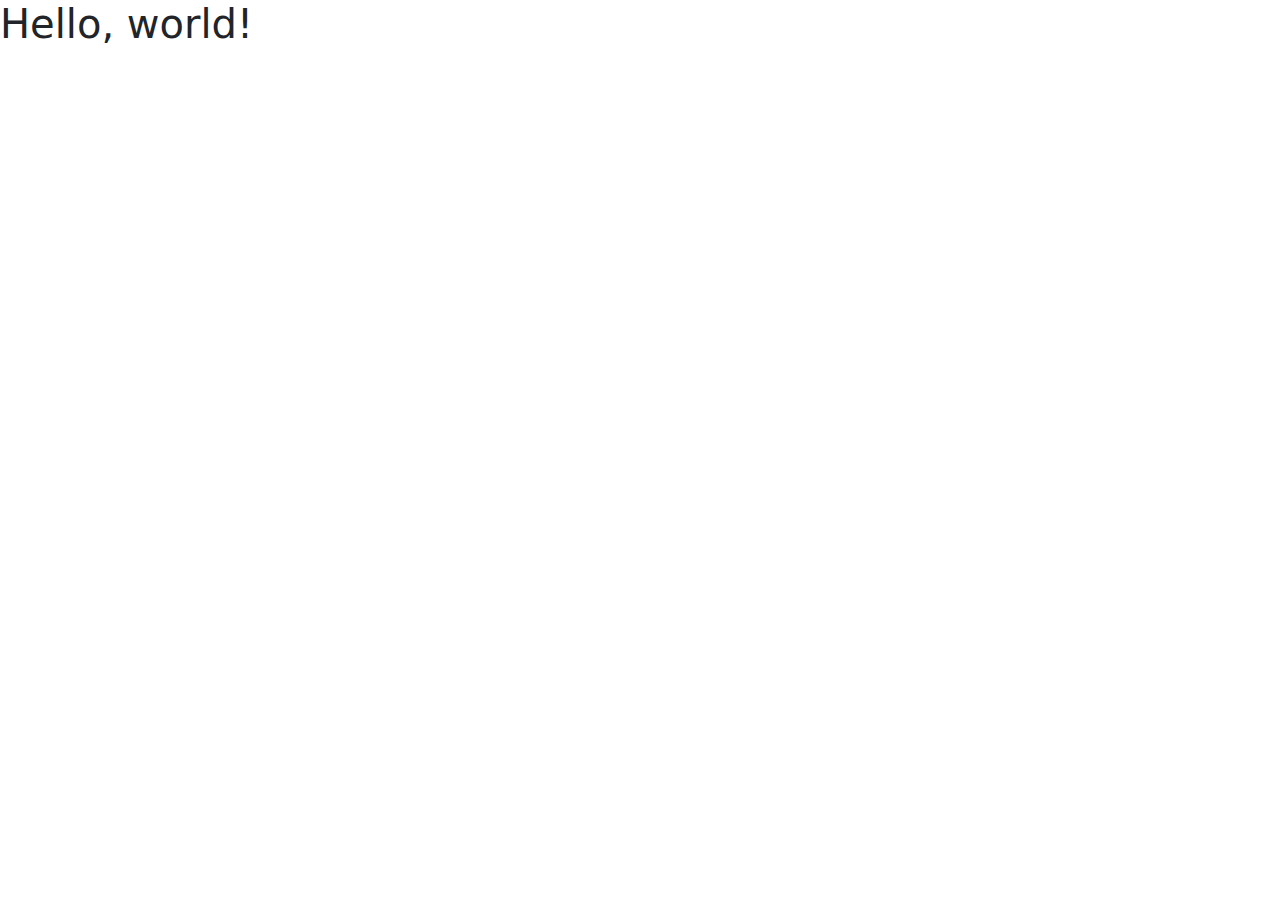
<file: rough.html>
<!doctype html>
<html lang="en">
  <head>
    <meta charset="utf-8">
    <meta name="viewport" content="width=device-width, initial-scale=1">
    <title>Bootstrap demo</title>

    <link href="https://cdn.jsdelivr.net/npm/bootstrap@5.3.3/dist/css/bootstrap.min.css" rel="stylesheet" integrity="sha384-QWTKZyjpPEjISv5WaRU9OFeRpok6YctnYmDr5pNlyT2bRjXh0JMhjY6hW+ALEwIH" crossorigin="anonymous">
  
</head>
<body>

    <h1>Hello, world!</h1>
    <script src="https://cdn.jsdelivr.net/npm/bootstrap@5.3.3/dist/js/bootstrap.bundle.min.js" integrity="sha384-YvpcrYf0tY3lHB60NNkmXc5s9fDVZLESaAA55NDzOxhy9GkcIdslK1eN7N6jIeHz" crossorigin="anonymous"></script>

</body>
</html>


<style>

@media screen and (max-width: 650px) {
  .column {
    width: 100%;
    display: block;
  }
}

</style>
</file>
<file: style/style.css>
*{
    margin: 0;
    padding: 0;
    box-sizing: border-box;
}
/* Navbar Start */
nav img{
    width: 28px;
    height: 28px;
}

nav ul{
    list-style: none;
    display: flex;
    justify-content: center;
    gap: 20px;
    font-size: 22px;
    align-items: center;
}

nav a{
    text-decoration: none;
    color: white;
}

nav a:hover{
    color: black;
}


.BG-Color{
    background: #023047;
}

nav button{
    padding: 3px 12px;
    border-radius: 12px;
    border-color: #00b4d8;
    background-color: gray;
    font-size: 22px;
    color: white;
}

.B{
    margin-left: 20px;
}

button:hover{
   background-color: #2a9d8f;
   color: black;
}

.nav-item{
    display: flex;
    position: fixed;
    width: 100%;
    justify-content: center;
    /* gap: 120px; */
    gap: 220px;
    padding: 12px 14px;
    background-color: #386641;
    align-items: center; 
}

.nav-2 ul, .Logo ul {
    padding-left: 0px;
    margin-bottom: 0px;
}
/* Navbar End */

/* BG img start */
    .Welcome{
        text-align: center;
        color: black;
        padding-top: 70px;
        padding-bottom: 40px;
        cursor: pointer;
    }

    .Search{
        text-align: center;
        padding: 20px;
        cursor: pointer;
    }

    .Search input{
        width: 40%; 
        height: 60px; 
        font-size: 25px; 
        border-style: double;
    }

    .s-icon{
        position: relative;
        position: absolute;
        font-size: 25px;
        color: #2a9d8f;
        margin-left: 150px;
        margin-top: 20px;
    }

    .s-icon:hover{
        color: black;
    }

    .Sec {
        background-image: url(img/BG-img.jpg);
        /* width: 100%; */
        background-size: 100%;
        height: 600px;
        background-repeat: no-repeat; 
        /* background-position-x: center; */
    }

    .Search input{
        text-align: center;
        padding: 10px;
        border-radius: 40px;
        border-color: #fb8500;   
    }

    .Welcome-1{
        text-align: justify;
        color: black;
        padding-left: 15%;
        padding-right: 15%;
        padding-top: 20px;
        font-size: 24px;
        cursor: pointer;
    }

    .Welcome:hover{
        color: #2a9d8f;
        cursor: pointer;
    }

    .Welcome-1:hover{
        color: #fb8500;
        cursor: pointer;
    }
/* BG img end */

/* Food Menu */
    .Food-Menu{
        display: flex;
        gap: 30px;
        padding: 50px;
        justify-content: center;
        /* background-color: black; */      /* Check for Responsive */
    }

    .Food-Menu p:hover{
        color: #fb8500;
        cursor: pointer;
    }

    .Food-Menu img{
        border: orangered 3px solid;
        border-radius: 80px;
        width: 280px;
        height: 300px;
        cursor: pointer;
    }

    .Food-Menu img:hover{
        cursor: pointer;  
        /* animation-duration: 300ms; */
        transform: scale(1.1);
        transition-duration: 2s;
        transition: all 0.3s ease-in-out;
    }

    .F-Text{
        text-align: center;
        color: white;
        padding: 30px;
        cursor: pointer;
    }

    .F-Text:hover{
        color: #fb8500;
        cursor: pointer;
    }
    .M-Text{
        text-align: center;
        color: white;
        font-size: 22px;
        cursor: pointer;
    }

    /* Customer Review */
    .Customer-Review{
        display: flex;
        padding: 50px;
        text-align: center;
        color: white;
        gap: 30px;
        /* background-color: black; */          /* Check for Responsive */
    }

    .Border{
        border: 1px white solid;
        padding: 10px;
        border-radius: 20px;

        img{
            margin-top: 30px;
            margin-bottom: 20px;
        }

        p{
            text-align: justify;
            font-size: 22px;
        }

    }

    .Border img:hover{
        cursor: pointer;  
        /* animation-duration: 300ms; */
        transform: scale(1.4);
        transition-duration: 2s;
        transition: all 0.3s ease-in-out;
    }

    .Border p:hover{
        color: #fb8500;
        cursor: pointer;
    }

    .Border h5:hover{
        color: #fb8500;
        cursor: pointer;
    }

    .Customer-Review img{
        width: 150px;
        height: 150px;
        border: 3px white solid;
        border-radius: 50%;
    }

    /* Gallery */
    .Gallery{
        display: flex;
        padding: 50px;
        text-align: center;
        color: white;
        gap: 30px;
        justify-content: center;
        /* background-color: black; */      /* Check for Responsive */
    }
    .Gallery h5:hover{
        color: #fb8500;
    }

    .Gallery p:hover{
        color: #fb8500;
    }

    .In-Gallery{
        border: 1px white solid;
        border-radius: 20px;

        img{
            border: 3px white solid;
            border-radius: 50%;
            width: 200px;
            height: 200px;
            margin: 50px;
        }

        a{
            text-decoration: none;
            color: white;
        }
    }

    .In-Gallery a:hover{
        color: #fb8500;
    }

    .In-Gallery img:hover{
        cursor: pointer;  
        /* transform: scale(.1); */
        transform: scale(2.2);
        transition-duration: 2s;
        transition: all 0.3s ease-in-out;
    }

    /* About Us */
    .AboutUs{
        text-align: justify;

    }
    .AboutUs  a{
        font-size: 22px;
        color: white;
        line-height: 1cm;
        text-decoration: none;
    }

    .AboutUs a:hover{
        color: #fb8500;
    }

    /* Staff Profile */
    .Staff{
        display: flex;
        gap: 30px;
        padding-bottom: 50px;
    }

    .container-1{
        margin-bottom: -90px;
        
        h2{
            padding-left: 8px;
            padding-right: 8px;
        }

        p{
            padding-left: 8px;
            padding-right: 8px;
        }

        a{
            text-decoration: none;
            color: white;
        }
    }

    .container a:hover{
        color: #fb8500;
    }

    .button {
        border: none;
        outline: 0;
        display: inline-block;
        padding: 8px;
        color: white;
        background-color: #000;
        text-align: center;
        cursor: pointer;
        width: 100%;
      }
      
      .button:hover{
        background-color: #555;
      }

      .card img{
        width:100%; 
        height: 50%;
      }

      .card img:hover{
        cursor: pointer;  
        transform: scale(1.8);
        transition-duration: 2s;
        transition: all 0.3s ease-in-out;
      }

      /* About Company */
      .About-Coom{
        margin-top: 30px;
        padding-top: 10px;
        padding-bottom: 30px;
      }

      .BG-Img{
        background-image: url(/style/img/Company-2.JPG);
        background-repeat: no-repeat; 
        /* background-size: 100%; */
        /* background-size: cover; */
        background-size: contain;
        height: 600px;
        border-radius: 10px;
        padding: 20px;
        /* background-color: #cf1111;        Check for Responsive */

        h1{
            text-align: center;
            color: white;
            padding-top: 10px;
        }

      }

      .BG-Img:hover{
        cursor: pointer;  
        transform: scale(1.2);
        transition-duration: 2s;
        transition: all 0.7s ease-in-out;
      }

    /* Contact Form */
    .Contact{
        display: flex;
        /* gap: 30px; */
        margin-top: 30px;
        margin-bottom: 30px;
        
        /* border: 1px white solid; */
    }

    .Left-Side{
        color: white;
        /* text-transform: capitalize; */
        padding: 15px;
        text-align: center;
        font-size: 22px;
        border: 1px white solid;
    }

    .Right-Side{
        color: white;
        padding-right: 40px;
        padding-left: 15px;
        padding-bottom: 15px;
        padding-top: 15px;
        font-size: 22px;
        border: 1px white solid;
    }

    /* FAQ Section Start */
    .FAQ{
        padding-bottom: 30px;
    }
    .accordion {
    background-color: #eee;
    color: #444;
    cursor: pointer;
    padding: 18px;
    width: 100%;
    border: none;
    text-align: left;
    outline: none;
    font-size: 20px;
    transition: 0.4s;
    }
  
    .accordion:hover {                  /* .active, .accordion:hover */
    background-color: #ccc;
    }
  
    .panel {
    padding: 0 18px;
    display: none;
    background-color: white;
    overflow: hidden;
    }

    /* FAQ Section End */

    /* Footer Start */
    .Footer{
        display: flex;
        justify-content: center;
        gap: 40px;
        padding-top: 30px;
        /* background-color: red; */
    }

    .Footer img{
        width: 50px; 
        height: 50px;
    }

    .Home{
        justify-content: center;
        color: white;
    }

    .Home h3:hover{
        color: #fb8500;
    }

    .Home-1 h3:hover{
        color: #fb8500;
    }

    .Home p:hover{
        color: #fb8500;
    }

    .Home p{
        font-size: 18px;
    }

    .Home-1 h3{
        color: white;
    }

    .Home-1  a{
        text-decoration: none;
        color: white;
        font-size: 18px;
    }

    .Home-1  li{
        list-style: none;
    }

    .Home-1 a:hover{
        color: #386641 !important;
    }

    .Home-1  ul{
        padding-left: 0px;
    }
    /* Footer Start */
    .HR{
        color:white; 
        /* border: 2px solid;   */
    }

    .Copy-Right{
        color: white; 
        padding: 20px;
        text-align: center;
    }

    .Copy-Right h5:hover{
        color: #fb8500;
    }

    /* body{
        overflow-x: hidden;
    } */
</file>
<file: style/style-2.css>
*{
    margin: 0;
    padding: 0;
}

.xyz{
    padding-top: 30px;
    padding-bottom: 30px;

}

.abc{
    padding-top: 30px;
    padding-bottom: 30px;

}
</file>
